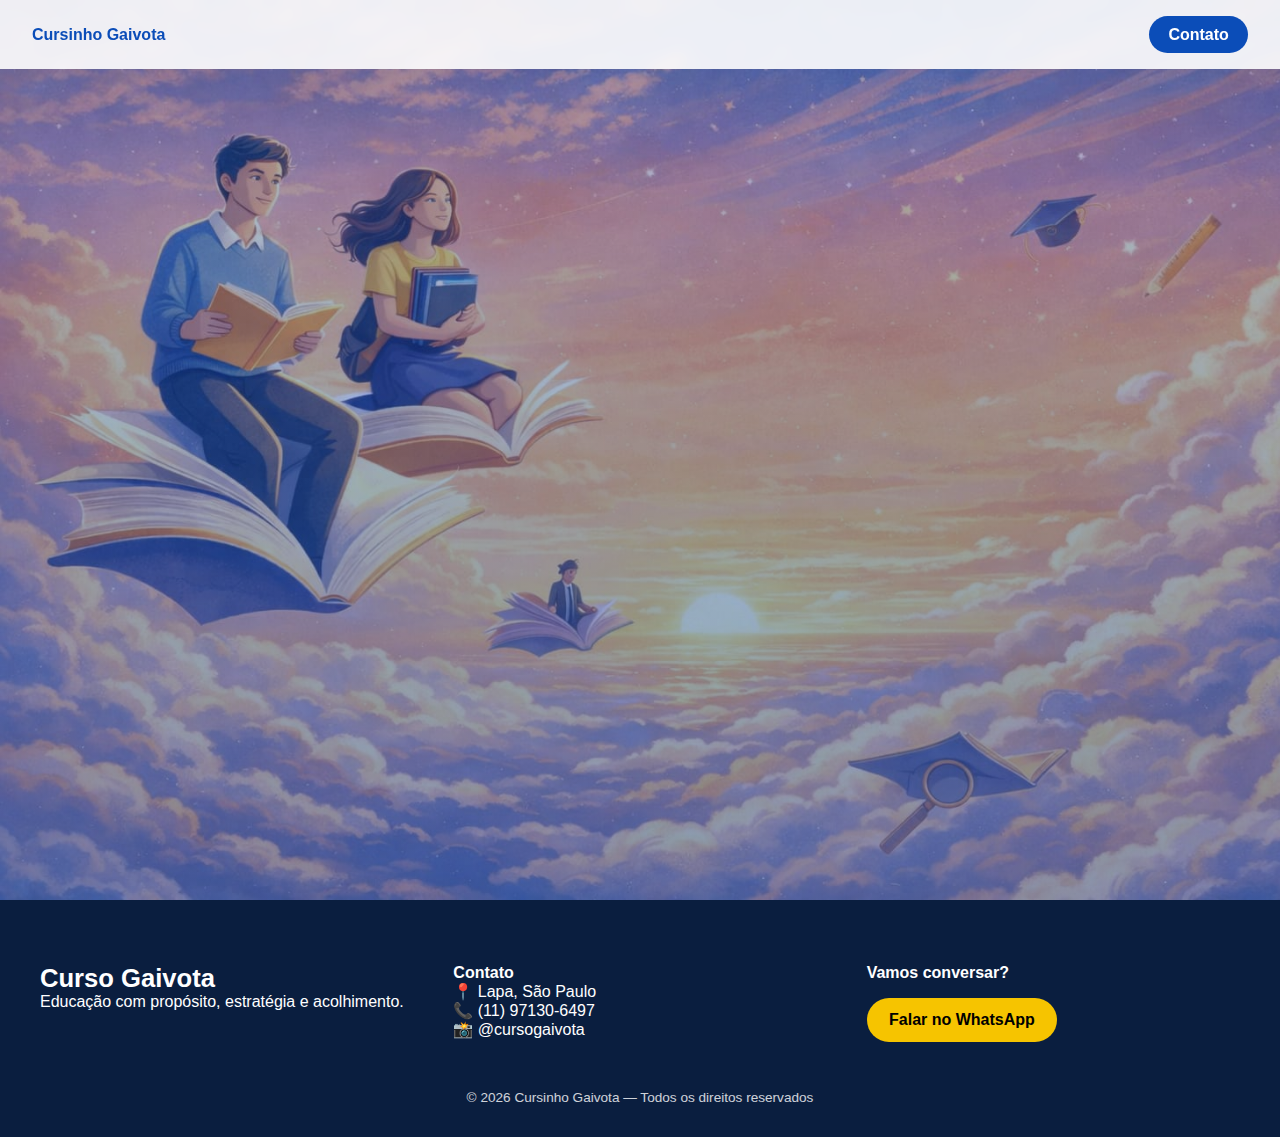
<file: index.html>
<!DOCTYPE html>
<html lang="pt-BR">
<head>
  <meta charset="UTF-8" />
  <meta name="viewport" content="width=device-width, initial-scale=1.0"/>
  <title>Cursinho Gaivota</title>


 <link rel="icon" type="image/png" sizes="16x16" href="./src/assets/img/icone2.png">
<link rel="icon" type="image/png" sizes="32x32" href="./src/assets/img/icone2.png">
<link rel="icon" type="image/png" sizes="48x48" href="./src/assets/img/icone2.png">
<link rel="apple-touch-icon" sizes="180x180" href="./src/assets/img/icone2.png">


  <link rel="stylesheet" href="./src/css/index.css" />
</head>
<body>

  <!-- HEADER -->
  <header class="top-header">
    <div class="logo-mini">Cursinho Gaivota</div>
    <a href="https://wa.me/5511971306497?text=Olá!%20Quero%20conhecer%20o%20Cursinho%20Gaivota."
          target="_blank" class="btn-header">Contato</a>
  </header>

  <!-- HERO -->
  <section class="hero">
    <div class="hero-bg"></div>
    <div class="hero-overlay"></div>
    <div class="hero-content">
    <!-- LOGO -->
    <div class="hero-logo reveal delay-1">
      <img src="./src/assets/img/Cursinho.Gaivota.png" alt="Logo Cursinho Gaivota">
    </div>

    <!-- CONTEÚDO -->
    

      <h1 class="reveal delay-2">Seu futuro decola aqui</h1>

      <p class="hero-description reveal delay-3">
        O Cursinho Gaivota prepara estudantes com uma metodologia humana,
        estratégica e focada em resultados reais nos principais vestibulares.
      </p>

      <div class="hero-buttons reveal delay-4">

        <div class="hero-card">
          <a href="pre-vestibular.html" class="hero-btn primary">
            Pré-vestibular
          </a>
          <p>Para quem busca aprovação no ENEM e vestibulares.</p>
        </div>

        <div class="hero-card">
          <a href="#" target="_blank" class="hero-btn secondary">
            Pré-vestibulinho
          </a>
          <p>Para estudantes do fundamental rumo às escolas técnicas.</p>
        </div>

      </div>

    </div>
  </section>

  <!-- FOOTER -->
  <footer class="footer" id="contato">
    <div class="footer-container">

      <div>
        <div class="footer-logo">Curso Gaivota</div>
        <p>Educação com propósito, estratégia e acolhimento.</p>
      </div>

      <div>
        <h4>Contato</h4>
        <p>📍 Lapa, São Paulo</p>
        <p>📞 (11) 97130-6497</p>
        <p>📸 <a href="https://instagram.com/cursogaivota" class="footer-insta" target="_blank">
            @cursogaivota
          </a></p>
      </div>

      <div>
        <h4>Vamos conversar?</h4>
        <a 
          href="https://wa.me/5511971306497?text=Olá!%20Quero%20conhecer%20o%20Cursinho%20Gaivota."
          target="_blank"
          class="footer-btn"
        >
          Falar no WhatsApp
        </a>
      </div>

    </div>

    <div class="footer-bottom">
      © 2026 Cursinho Gaivota — Todos os direitos reservados
    </div>
  </footer>

  <script src="./src/js/index.js"></script>
</body>
</html>
</file>
<file: src/css/index.css>
:root {
  --azul: #0b4db8;
  --amarelo: #f6c400;
  --branco: #ffffff;
}

/* RESET */
* {
  margin: 0;
  padding: 0;
  box-sizing: border-box;
}

body {
  font-family: "Segoe UI", sans-serif;
  background: #fff;
}

/* ================= HEADER ================= */
.top-header {
  position: fixed;
  top: 0;
  width: 100%;
  padding: 1rem 2rem;
  display: flex;
  justify-content: space-between;
  align-items: center;
  background: rgba(255,255,255,0.9);
  backdrop-filter: blur(6px);
  z-index: 1000;
}

.logo-mini {
  font-weight: 800;
  color: var(--azul);
}

.btn-header {
  background: var(--azul);
  color: var(--branco);
  padding: 0.6rem 1.2rem;
  border-radius: 999px;
  text-decoration: none;
  font-weight: 600;
}

/* ================= HERO ================= */
/* .hero {
  min-height: 100vh;
  position: relative;
  background-image: url("../assets/img/bnn.abertura.png");
  display: flex;
  justify-content: center;
  align-items: center;
  padding: 7rem 2rem 4rem; 
  text-align: center;
} */

.hero {
  position: relative;
  min-height: 100vh;
  overflow: hidden;
  display: flex;
  justify-content: center;
  align-items: center;
  padding: 7rem 2rem 4rem;
  text-align: center;
}

.hero-bg {
  position: absolute;
  inset: 0;
  background-image: url("../assets/img/bnn.abertura.png");
  background-size: cover;
  /* background-position: center; */
  background-repeat: no-repeat;
  z-index: 0;
}

/* overlay */
.hero-overlay {
  position: absolute;
  inset: 0;
  background: linear-gradient(
    rgba(11, 77, 184, 0.315),
    rgba(11, 77, 184, 0.473)
  );
  z-index: 1;
}

/* conteúdo */
.hero-content {
  position: relative;
  z-index: 2;
  color: var(--branco);
  max-width: 900px;
  width: 100%;
  display: flex;
  flex-direction: column;
  align-items: center;
}

/* LOGO — agora correta */
.hero-logo {
  margin-bottom: 2rem;
}

.hero-logo img {
  width: 200px;
  height: 240px;
  border-radius: 70%;
  background: rgba(255, 255, 255, 0.655);
  /* padding: 1rem; */
}

/* TEXTO */
.hero-content h1 {
  font-size: 2.8rem;
  margin-bottom: 1rem;
}

.hero-description {
  max-width: 700px;
  margin-bottom: 3rem;
  font-size: 1.1rem;
  line-height: 1.6;
}

/* ================= BOTÕES ================= */
.hero-buttons {
  display: grid;
  grid-template-columns: repeat(auto-fit, minmax(260px, 1fr));
  gap: 2rem;
  width: 100%;
}

.hero-card {
  background: rgba(255,255,255,0.95);
  padding: 2rem;
  border-radius: 1.2rem;
  color: #1a1a1a;
  transition: transform 0.3s ease;
}

.hero-card:hover {
  transform: translateY(-6px);
}

.hero-btn {
  display: block;
  padding: 0.9rem;
  border-radius: 999px;
  font-weight: 700;
  text-decoration: none;
  margin-bottom: 0.8rem;
}

.hero-btn.primary {
  background: var(--amarelo);
  color: #000;
}

.hero-btn.secondary {
  background: var(--azul);
  color: var(--branco);
}

/* ================= FOOTER ================= */
.footer {
  background: #0a1e3f;
  color: var(--branco);
  padding: 4rem 2rem 2rem;
}

.footer-container {
  max-width: 1200px;
  margin: auto;
  display: grid;
  gap: 2.5rem;
  grid-template-columns: repeat(auto-fit, minmax(220px, 1fr));
}

.footer-logo {
  font-size: 1.6rem;
  font-weight: 800;
}
.footer-insta{
  text-decoration: none;
  color: white;
}

.footer-btn {
  background: var(--amarelo);
  color: #000;
  padding: 0.8rem 1.4rem;
  border-radius: 999px;
  font-weight: 700;
  text-decoration: none;
  display: inline-block;
  margin-top: 1rem;
}

.footer-bottom {
  margin-top: 3rem;
  text-align: center;
  font-size: 0.85rem;
  opacity: 0.8;
}

/* ================= ANIMAÇÃO ================= */
.reveal {
  opacity: 0;
  transform: translateY(20px);
  animation: reveal 0.8s ease forwards;
}

.delay-1 { animation-delay: 0.2s; }
.delay-2 { animation-delay: 0.5s; }
.delay-3 { animation-delay: 0.8s; }
.delay-4 { animation-delay: 1.1s; }

@keyframes reveal {
  to {
    opacity: 1;
    transform: translateY(0);
  }
}

/* ================= RESPONSIVO ================= */
@media (max-width: 768px) {
  .hero-content h1 {
    font-size: 2.2rem;
  }
  /* .hero {
    background: url("../assets/img/bnn1.mobile.png");
  } */
}
@media (max-width: 768px) {
  .hero {
    min-height: 100vh;
    padding: 6rem 1.5rem 3rem;
  }

  .hero-bg {
    background-image: url("../assets/img/bnn1.mobile.png");
    /* background-position: center top; */
  }

  .hero-content h1 {
    font-size: 2.2rem;
  }
  .hero-logo img {
  width: 100px;
  height: 140px;
  border-radius: 70%;
  background: rgba(255, 255, 255, 0.715);
  /* padding: 1rem; */
}
}
</file>
